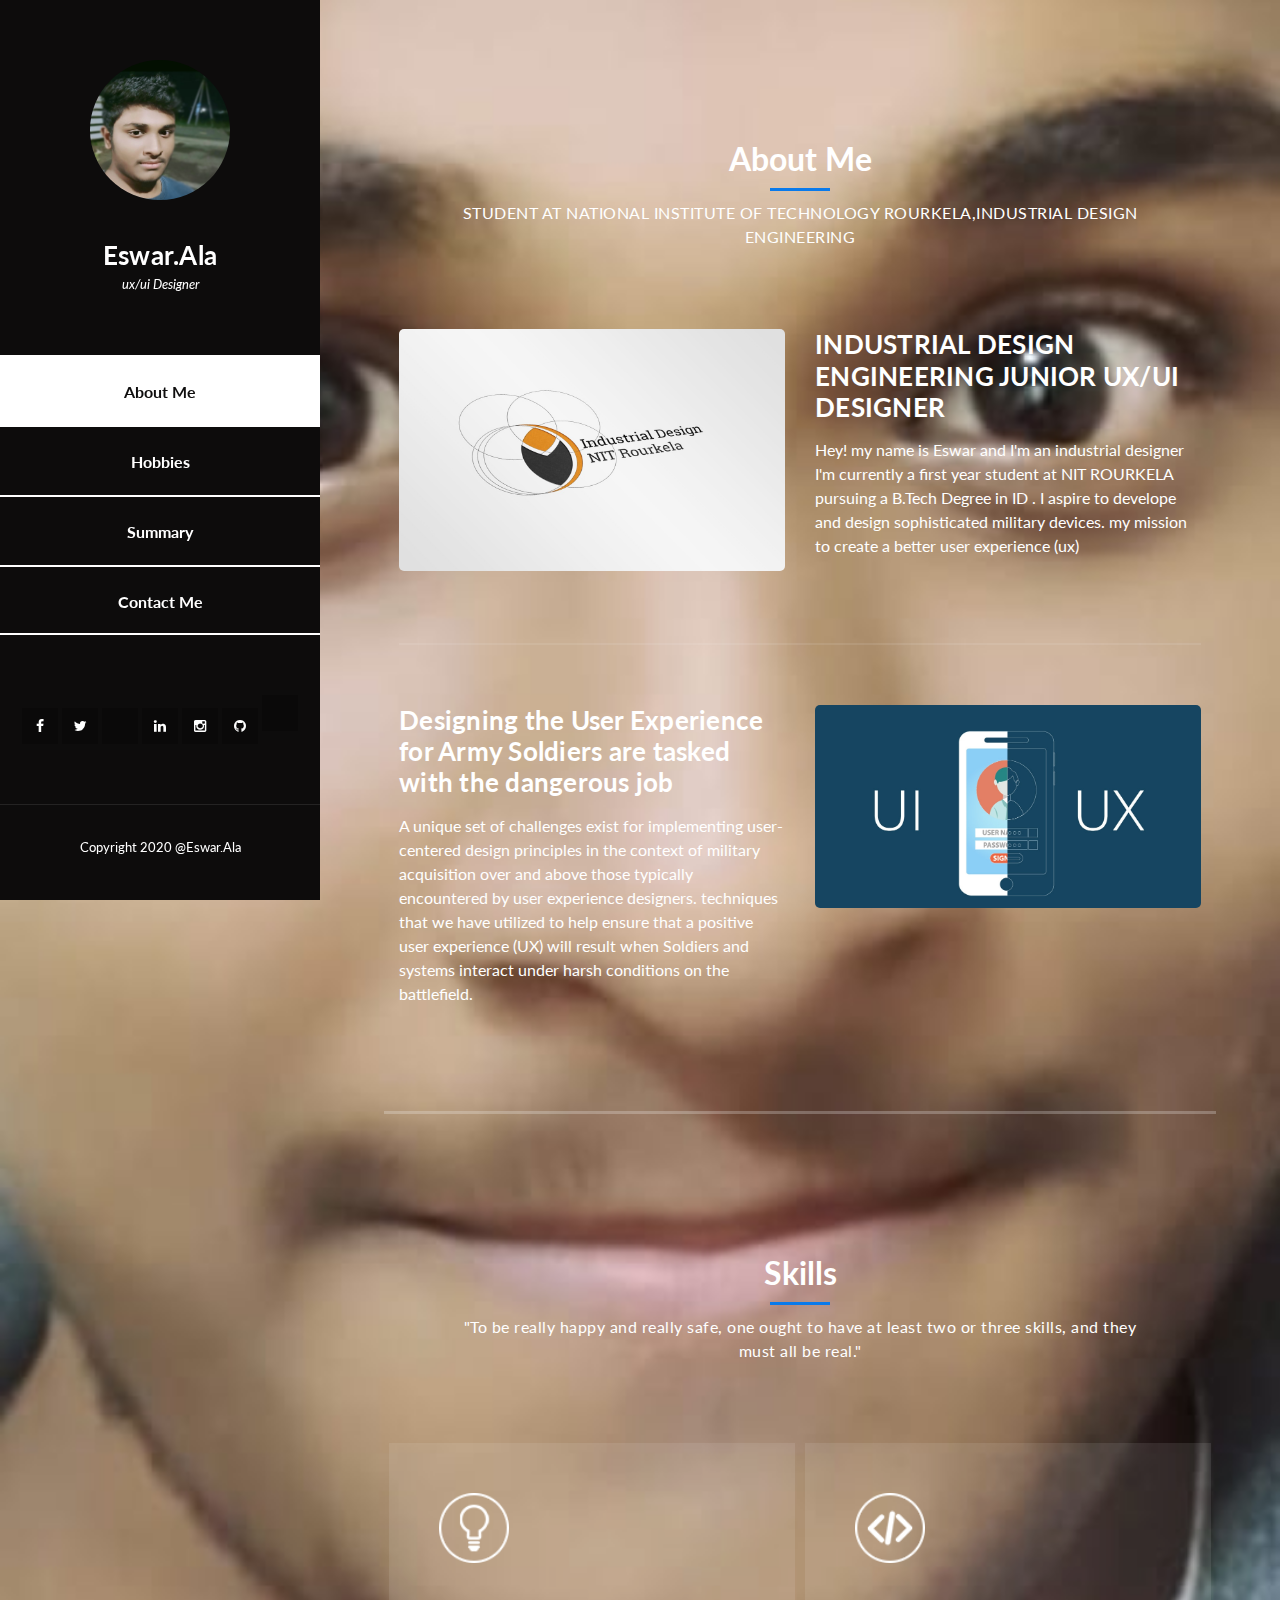
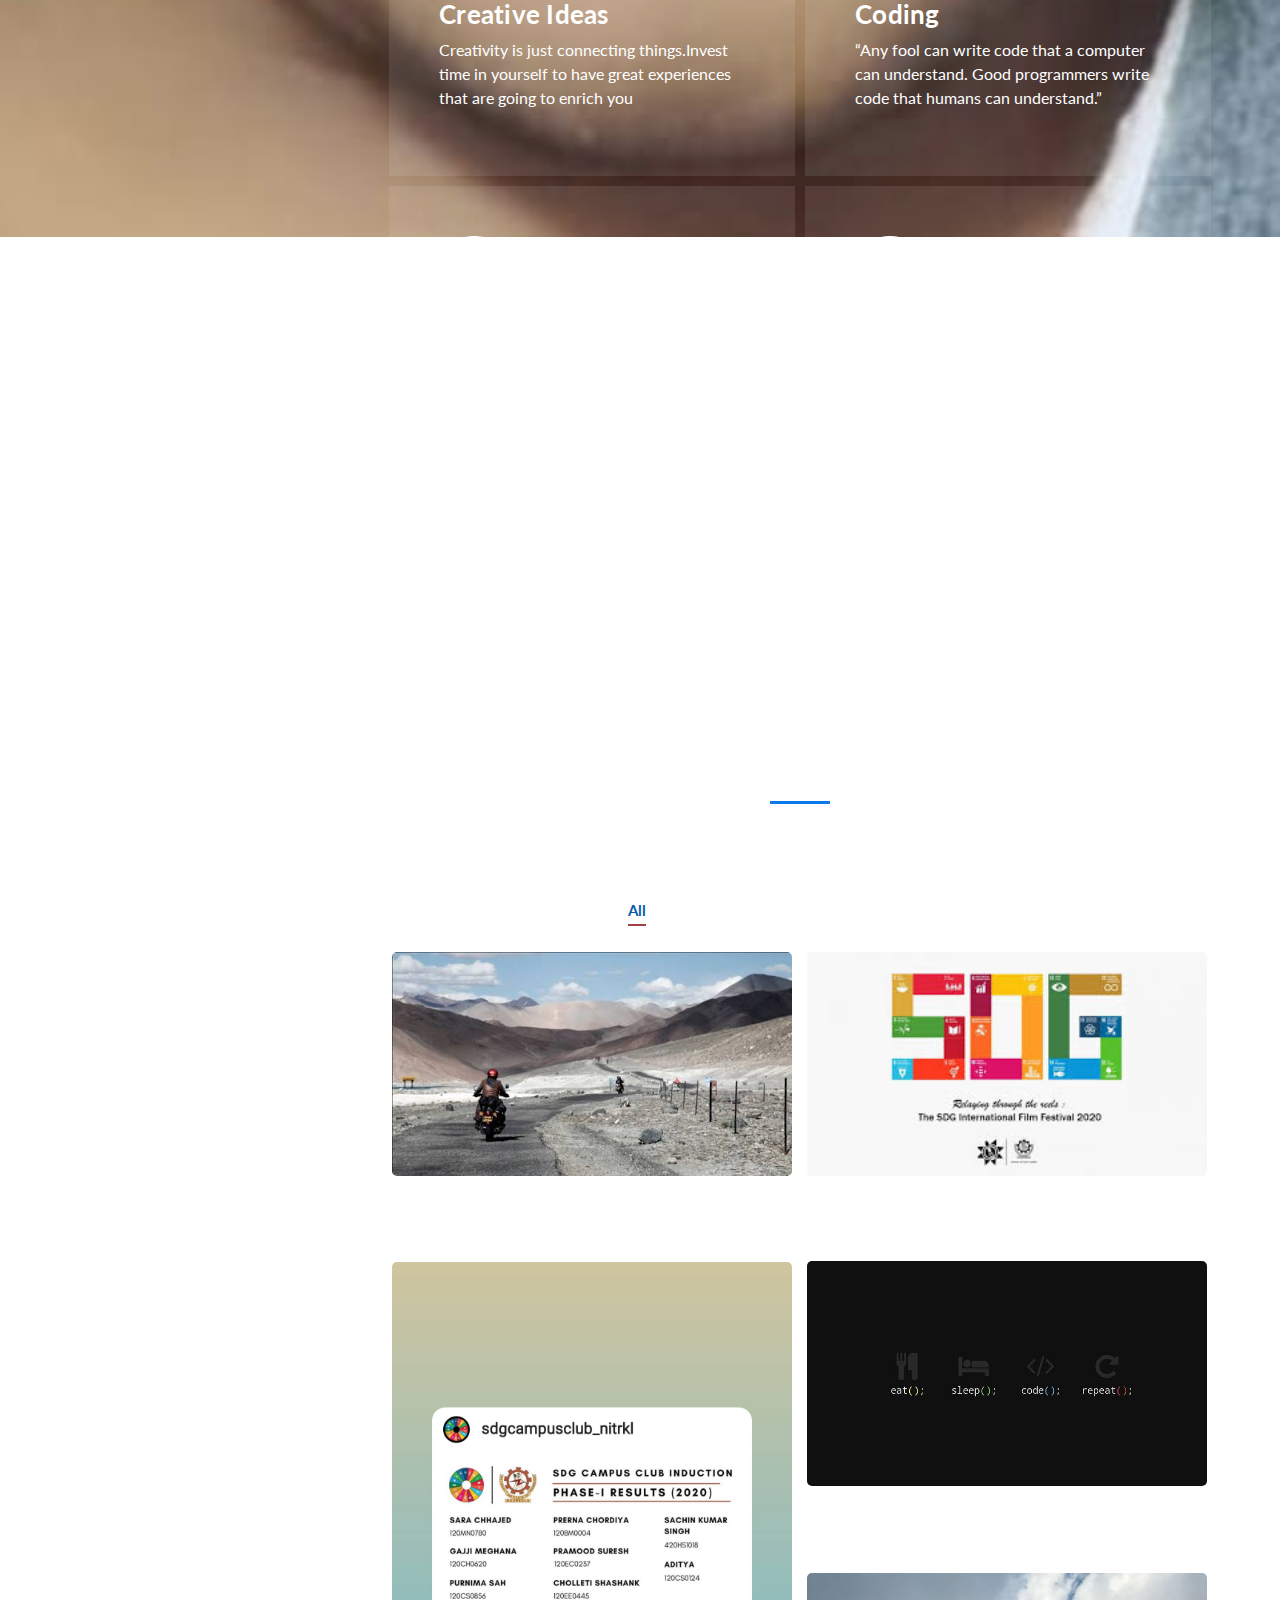
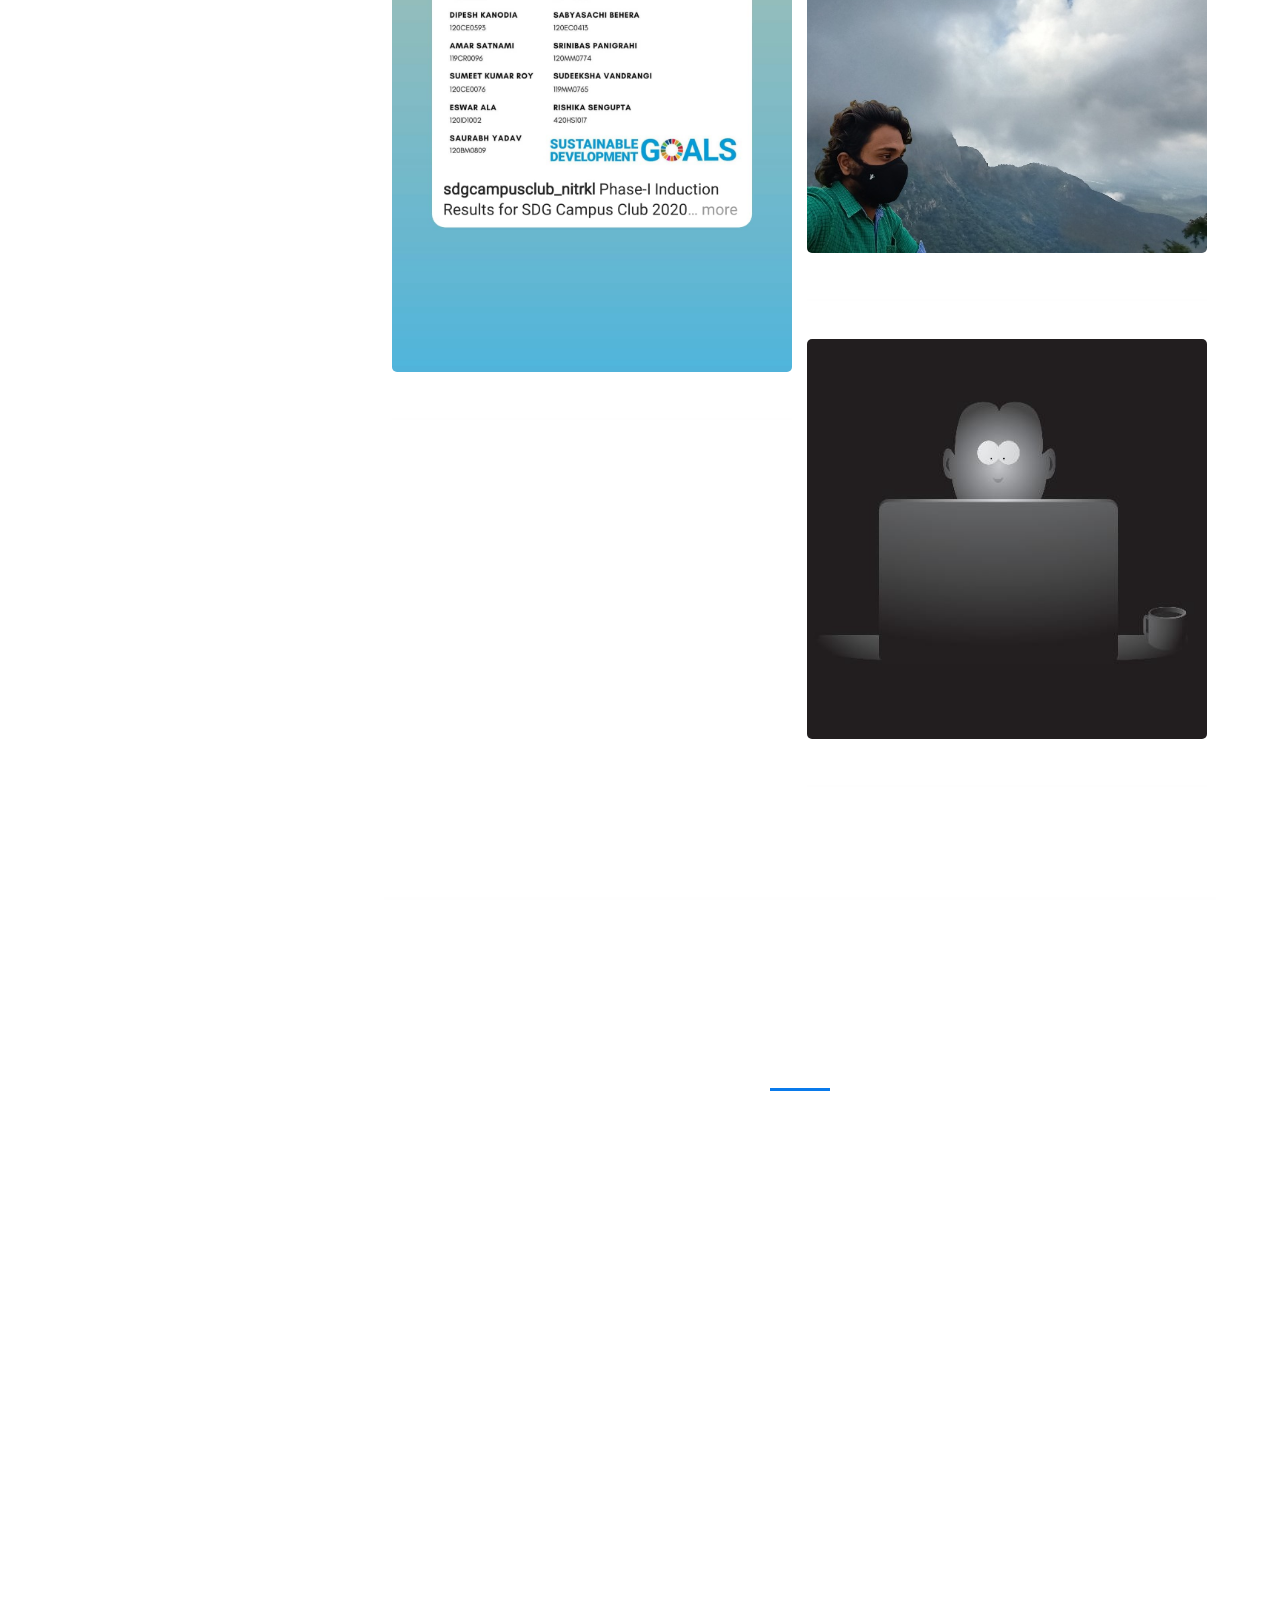
<file: index.html>
<!DOCTYPE html>
<html lang="en">
  <head>
    <meta charset="utf-8" />
    <meta
      name="viewport"
      content="width=device-width, initial-scale=1, shrink-to-fit=no"
    />
    <meta name="description" content="" />
    <meta name="author" content="" />
    <link
      href="https://fonts.googleapis.com/css?family=Lato:100,300,400,700,900"
      rel="stylesheet"
    />

    <title>Eswar.Ala</title>

    <link href="vendor/bootstrap/css/bootstrap.min.css" rel="stylesheet" />
    
    <!--Favicons-->
  <link href="assets/images/eswarala.png" rel="icon">
  <link href="assets/images/eswarala.png" rel="apple-touch-icon">

    <!-- Additional CSS Files -->
    <link rel="stylesheet" href="assets/css/fontawesome.css" />
    <link rel="stylesheet" href="assets/css/templatemo-style.css" />
    <link rel="stylesheet" href="assets/css/owl.css" />
    <link rel="stylesheet" href="assets/css/lightbox.css" />
  </head>

  <body>
    <div id="page-wraper">
      <!-- Sidebar Menu -->
      <div class="responsive-nav">
        <i class="fa fa-bars" id="menu-toggle"></i>
        <div id="menu" class="menu">
          <i class="fa fa-times" id="menu-close"></i>
          <div class="container">
            <div class="image">
              <a href="#"><img src="assets/images/author-image.jpeg" alt="" /></a>
            </div>
            <div class="author-content">
              <h4>Eswar.Ala</h4>
              <span>ux/ui Designer</span>
            </div>
            <nav class="main-nav" role="navigation">
              <ul class="main-menu">
                <li><a href="#section1">About Me</a></li>
                <li><a href="#section2">Hobbies</a></li>
                <li><a href="#section3">Summary</a></li>
                <li><a href="#section4">Contact Me</a></li>
              </ul>
            </nav>
            <div class="social-network">
              <ul class="soial-icons">
                
                <li>
                  <a href="https://facebook.com/Eswar.Ala3008"
                    ><i class="fa fa-facebook"></i
                  ></a>
                </li>
                <li>
                  <a href="http://twitter.com/eswar_ala/"
                  ><i class="fa fa-twitter"></i></a>
                </li>
                <li>
                  <a href="https://devfolio.co/@EswarAla"><i class="fa fa-devfolio"></i></a>
                </li>
                
                <li>
                  <a href="https://www.linkedin.com/in/eswarala3008"><i class="fa fa-linkedin"></i></a>
                </li>
                <li>
                  <a href="https://www.instagram.com/es_war_3008/"><i class="fa fa-instagram"></i></a>
                </li>
                <li>
                  <a href="https://github.com/Eswar3008"><i class="fa fa-github"></i></a>
                </li>
                <li>
                  <a href="https://dev.to/eswar3008">
  <i class="fab fa-dev" title="eswar3008's DEV Community Profile"></i>
</a>
                  </li>
              </ul>
            </div>
            <div class="copyright-text">
              <p>Copyright 2020 @Eswar.Ala</p>
            </div>
          </div>
        </div>
      </div>
      

      <section class="section about-me" data-section="section1">
        <div class="container">
          <div class="section-heading">
            <h2>About Me</h2>
            <div class="line-dec"></div>
            <span
              >STUDENT AT NATIONAL INSTITUTE OF TECHNOLOGY ROURKELA,INDUSTRIAL DESIGN ENGINEERING</span
            >
          </div>
          <div class="left-image-post">
            <div class="row">
              <div class="col-md-6">
                <div class="left-image">
                  <img src="assets/images/left-image.jpg" alt="" />
                </div>
              </div>
              <div class="col-md-6">
                <div class="right-text">
                  <h4>INDUSTRIAL DESIGN ENGINEERING JUNIOR UX/UI DESIGNER</h4>
                  <p>
                    Hey! my name is Eswar and I'm an industrial 
                    designer I'm currently a first year student at
                    NIT ROURKELA pursuing a B.Tech Degree in ID .
                    I aspire to develope and design sophisticated military devices.
                    my mission to create a better user experience (ux)
                  </p>
                  <div class="white-button">
                    
                  </div>
                </div>
              </div>
            </div>
          </div>
          <div class="right-image-post">
            <div class="row">
              <div class="col-md-6">
                <div class="left-text">
                  <h4>Designing the User Experience for Army
                     Soldiers are tasked with the dangerous job</h4>
                  <p>
                    A unique set of challenges exist for
                     implementing user-centered design principles in the context of military acquisition over and
                      above those typically encountered by user experience designers. techniques that we have
                       utilized to help ensure that a positive user experience (UX) will result when Soldiers and 
                       systems interact under harsh conditions on the battlefield.
                  </p>
                  <div class="white-button">
                    
                  </div>
                </div>
              </div>
              <div class="col-md-6">
                <div class="right-image">
                  <img src="assets/images/right-image.jpg" alt="" />
                </div>
              </div>
            </div>
          </div>
        </div>
      </section>

      <section class="section my-services" data-section="section2">
        <div class="container">
          <div class="section-heading">
            <h2>Skills</h2>
            <div class="line-dec"></div>
            <span
              >"To be really happy and really safe, one ought to have at least two or three skills,
               and they must all be real." </span
            >
          </div>
          <div class="row">
            <div class="col-md-6">
              <div class="service-item">
                <div class="first-service-icon service-icon"></div>
                <h4>Creative Ideas</h4>
                <p>
                  Creativity is just connecting things.Invest time in yourself to
                   have great experiences that are going to enrich you
                </p>
              </div>
            </div>
            <div class="col-md-6">
              <div class="service-item">
                <div class="second-service-icon service-icon"></div>
                <h4>Coding</h4>
                <p>
                  “Any fool can write code that a computer can understand.
                   Good programmers write code that humans can understand.”
                </p>
              </div>
            </div>
            <div class="col-md-6">
              <div class="service-item">
                <div class="third-service-icon service-icon"></div>
                <h4>Easy Customize</h4>
                <p>
                  Always code as if the guy who ends up maintaining 
                  your code will be a violent psychopath who knows where you live.
                </p>
              </div>
            </div>
            <div class="col-md-6">
              <div class="service-item">
                <div class="fourth-service-icon service-icon"></div>
                <h4>Sports career</h4>
                <p>
                  “I’ve failed over and over again in my life. And that is why I succeed.”
                  “The only way to prove you are a good sport is to lose.”
                </p>
              </div>
            </div>
          </div>
        </div>
      </section>

      <section class="section my-work" data-section="section3">
        <div class="container">
          <div class="section-heading">
            <h2>SUMMARY</h2>
            <div class="line-dec"></div>
            <span
              >MY INTERESTS AND ARCHIVES</span
            >
          </div>
          <div class="row">
            <div class="isotope-wrapper">
              <form class="isotope-toolbar">
                <label
                  ><input
                    type="radio"
                    data-type="*"
                    checked=""
                    name="isotope-filter"
                  />
                  <span>all</span></label
                >
                <label
                  ><input
                    type="radio"
                    data-type="clubs"
                    name="isotope-filter"
                  />
                  <span>clubs</span></label
                >
                <label
                  ><input
                    type="radio"
                    data-type="Traveller and Longdrives"
                    name="isotope-filter"
                  />
                  <span>Traveller and Longdrives</span></label
                >
                <label
                  ><input
                    type="radio"
                    data-type="Coding"
                    name="isotope-filter"
                  />
                  <span>coding</span></label
                >
              </form>
              <div class="isotope-box">
                <div class="isotope-item" data-type="Traveller and Longdrives">
                  <figure class="snip1321">
                    <img
                      src="assets/images/portfolio-01.jpg"
                      alt="sq-sample26"
                    />
                    <figcaption>
                      <a
                        href="assets/images/portfolio-01.jpg"
                        data-lightbox="image-1"
                        data-title="Caption"
                        ><i class="fa fa-search"></i
                      ></a>
                      <h4>Travelling </h4>
                      <span>Biker heaven, Free road, Full tank, Full throttle</span>
                    </figcaption>
                  </figure>
                </div>

                <div class="isotope-item" data-type="clubs">
                  <figure class="snip1321">
                    <img
                      src="assets/images/portfolio-02.jpg"
                      alt="sq-sample26"
                    />
                    <figcaption>
                      <a
                        href="assets/images/portfolio-02.jpg"
                        data-lightbox="image-1"
                        data-title="Caption"
                        ><i class="fa fa-search"></i
                      ></a>
                      <h4>SDG CLUB</h4>
                      <span>Inducted member at Sustainable Development Goals 
                        SDG CAMPUS CLUB NIT ROURKELA</span>
                    </figcaption>
                  </figure>
                </div>

                <div class="isotope-item" data-type="coding">
                  <figure class="snip1321">
                    <img
                      src="assets/images/portfolio-03.jpg"
                      alt="sq-sample26"
                    />
                    <figcaption>
                      <a
                        href="assets/images/portfolio-03.jpg"
                        data-lightbox="image-1"
                        data-title="Caption"
                        ><i class="fa fa-search"></i
                      ></a>
                      <h4>coding</h4>
                      <span>I love late night coding.
                         write clean code and you can sleep wellat night</span>
                    </figcaption>
                  </figure>
                </div>

                <div class="isotope-item" data-type="clubs">
                  <figure class="snip1321">
                    <img
                      src="assets/images/portfolio-04.jpg"
                      alt="sq-sample26"
                    />
                    <figcaption>
                      <a
                        href="assets/images/portfolio-04.jpg"
                        data-lightbox="image-1"
                        data-title="Caption"
                        ><i class="fa fa-search"></i
                      ></a>
                      <h4>SDG</h4>
                      <span>Member of SDG CLUB</span>
                    </figcaption>
                  </figure>
                </div>

                <div class="isotope-item" data-type="Traveller and Longdrives">
                  <figure class="snip1321">
                    <img
                      src="assets/images/portfolio-05.jpg"
                      alt="sq-sample26"
                    />
                    <figcaption>
                      <a
                        href="assets/images/portfolio-05.jpg"
                        data-lightbox="image-1"
                        data-title="Caption"
                        ><i class="fa fa-search"></i
                      ></a>
                      <h4>Hills</h4>
                      <span>Only i spell it nature</span>
                    </figcaption>
                  </figure>
                </div>

                <div class="isotope-item" data-type="coding">
                  <figure class="snip1321">
                    <img
                      src="assets/images/portfolio-06.jpg"
                      alt="sq-sample26"
                    />
                    <figcaption>
                      <a
                        href="assets/images/portfolio-06.jpg"
                        data-lightbox="image-1"
                        data-title="Caption"
                        ><i class="fa fa-search"></i
                      ></a>
                      <h4>clean code</h4>
                      <span>“Learning to code is learning to create and innovate.”</span>
                    </figcaption>
                  </figure>
                </div>
                
              </div>
            </div>
          </div>
        </div>
      </section>

      <section class="section contact-me" data-section="section4">
        <div class="container">
          <div class="section-heading">
            <h2>Contact Me</h2>
            <div class="line-dec"></div>
            <span
              >It's very, very dangerous to lose contact with living nature.
              so contact me in social media.</span
            >
          </div>
          <div class="row">
            <div class="right-content">
              <div class="container">
                <form id="contact" action="" method="post">
                  <div class="row">
                    <div class="col-md-6">
                      
                        </button>
                      </fieldset>
                    </div>
                  </div>
                </form>
              </div>
            </div>
          </div>
        </div>
      </section>
    </div>

    <!-- Scripts -->
    <!-- Bootstrap core JavaScript -->
    <script src="vendor/jquery/jquery.min.js"></script>
    <script src="vendor/bootstrap/js/bootstrap.bundle.min.js"></script>

    <script src="assets/js/isotope.min.js"></script>
    <script src="assets/js/owl-carousel.js"></script>
    <script src="assets/js/lightbox.js"></script>
    <script src="assets/js/custom.js"></script>
    <script>
      //according to loftblog tut
      $(".main-menu li:first").addClass("active");

      var showSection = function showSection(section, isAnimate) {
        var direction = section.replace(/#/, ""),
          reqSection = $(".section").filter(
            '[data-section="' + direction + '"]'
          ),
          reqSectionPos = reqSection.offset().top - 0;

        if (isAnimate) {
          $("body, html").animate(
            {
              scrollTop: reqSectionPos
            },
            800
          );
        } else {
          $("body, html").scrollTop(reqSectionPos);
        }
      };

      var checkSection = function checkSection() {
        $(".section").each(function() {
          var $this = $(this),
            topEdge = $this.offset().top - 80,
            bottomEdge = topEdge + $this.height(),
            wScroll = $(window).scrollTop();
          if (topEdge < wScroll && bottomEdge > wScroll) {
            var currentId = $this.data("section"),
              reqLink = $("a").filter("[href*=\\#" + currentId + "]");
            reqLink
              .closest("li")
              .addClass("active")
              .siblings()
              .removeClass("active");
          }
        });
      };

      $(".main-menu").on("click", "a", function(e) {
        e.preventDefault();
        showSection($(this).attr("href"), true);
      });

      $(window).scroll(function() {
        checkSection();
      });
    </script>
  </body>
</html>
</file>
<file: assets/css/templatemo-style.css>
/*

Eswar Ala 
*/

@import url(fontawesome.css);
@import url("https://fonts.googleapis.com/css?family=Lato:100,300,400,700,900");
body {
    font-family: 'Lato', sans-serif;
}


#page-wraper {
    background: url(../images/page-bg.jpg) no-repeat center center fixed;
    -webkit-background-size: cover;
    -moz-background-size: cover;
    -o-background-size: cover;
    background-size: cover;
    width: 100%;
    
}


/* Basic */

body {
    overflow-x: hidden;
}

input,
select,
textarea {
    outline: none;
}

a,
a:hover {
    text-decoration: none;
}

p {
    font-size: 16px;
    line-height: 24px;
    color: #fff;
}

h4 {
    font-size: 26px;
    font-weight: 700;
    color: #fff;
    letter-spacing: 0.25px;
}

img {
    width: 100%;
    overflow: hidden;
}

ul {
    padding: 0;
    margin: 0;
    list-style: none;
}

ul li {
    display: inline-block;
}

html {
    -webkit-box-sizing: border-box;
    -moz-box-sizing: border-box;
    box-sizing: border-box;
}

*,
*:before,
*:after {
    -webkit-box-sizing: inherit;
    -moz-box-sizing: inherit;
    box-sizing: inherit;
}

.clearfix {
    zoom: 1;
}

.clearfix:before,
.clearfix:after {
    content: "";
    display: table;
}

.clearfix:after {
    clear: both;
}

.container {
    margin: 0 auto;
}

.main-nav {
    text-align: center;
}

.main-nav li:last-child a {
    border-bottom: 2px solid #fff;
}

.main-nav li {
    display: block;
}

.main-nav li a {
    height: 70px;
    line-height: 70px;
    display: inline-block;
    font-size: 16px;
    font-weight: 700;
    color: #fff;
    width: 100%;
    transition: all 0.5s;
    border-top: 2px solid #fff;
}

.main-nav li:hover a,
.main-nav li.active a {
    background: #fff;
    color: #0f0e0e;
}



/* Sidebar Menu */

.menu .image {
    margin-top: 60px;
}

.menu .image img {
    width: 140px;
    height: 140px;
    border-radius: 50%;
    text-align: center;
}

.menu .author-content {
    margin: 40px 0px 60px 0px;
}

.menu .author-content h4 {
    margin-bottom: 0px;
}

.menu .author-content span {
    font-size: 13px;
    font-style: italic;
    color: #fff;
}

.menu .social-network {
    margin-top: 60px;
}

.menu .social-network ul li {
    margin: 0 3px;
}

.menu .social-network ul li a {
    width: 40px;
    height: 40px;
    display: inline-block;
    text-align: center;
    line-height: 40px;
    background-color: rgba(0, 0, 0, 0.2);
    color: #fff;
    font-size: 14px;
    transition: all 0.5s;
}

.menu .social-network ul li a:hover {
    background-color: #fff;
    color: #097aeb;
}

.menu .copyright-text {
    position: relative;
    margin-top: 60px;
}

.menu .copyright-text p {
    border-top: 1px solid rgba(250, 250, 250, 0.1);
    display: inline-block;
    width: 100%;
    padding-left: 30px;
    padding-right: 30px;
    padding-top: 30px;
    font-size: 13px;
}

.menu:before,
.menu:after {
    content: "";
    display: table;
}

.menu:after {
    clear: both;
}

.menu a {
    text-decoration: none;
    color: inherit;
}

.menu {
    text-align: center;
}

.menu::-webkit-scrollbar {
    display: none;
}

.menu {
    left: 10%;
  -webkit-transition: -webkit-transform 233ms cubic-bezier(0, 0, 0.21, 1);
  -webkit-overflow-scrolling: touch;
  background-color: #0d0c0c;
  box-sizing: border-box;
  height: 100vh;  
  max-height: 100vh !important;
  max-width: 80vw !important;
  min-width: 45px !important;
  outline: none;
  overflow-x: hidden !important;
  overflow-y: auto !important;
  padding: 0;
  position: fixed !important;
  top: calc(0px);  
  width: 20%;
  will-change: transform;
  z-index: 9999 !important;
}

.menu-toggle {
  color: #fff;
  cursor: pointer;
  font-size: 25px;
  position: fixed;
  right: 25px;
  top: 25px;
}

#menu-toggle {
    z-index: 999;
    cursor: pointer;
    position: fixed;
    top: 0;
    left: 0;
    color: #097aeb;
    background-color: #fff;
    width: 60px;
    height: 60px;
    text-align: center;
    display: inline-block;
    line-height: 60px;
}

.menu-close {
  cursor: pointer;
}

#menu-close {
    cursor: pointer;
    text-align: right;
    color: #097aeb;
    background-color: #fff;
    width: 100%;
    height: 60px;
    text-align: center;
    display: inline-block;
    line-height: 60px;
}


/* Section */

section {
  padding: 60px 0;
  overflow: hidden;
}

.section-bg {
  background: #f5f8fd;
}

.section-title {
  padding-bottom: 30px;
}
.section-title h2 {
  font-size: 32px;
  font-weight: bold;
  margin-bottom: 20px;
  padding-bottom: 20px;
  position: relative;
  color: #173b6c;
}

.section-title h2::after {
  content: '';
  position: absolute;
  display: block;
  width: 50px;
  height: 3px;
  background: #149ddd;
  bottom: 0;
  left: 0;
}

.section-title p {
  margin-bottom: 0;
}
.section {
    color: #fff;
    width: 55%;
    right: 10%;
    left: 35%;
    position: relative;
    min-height: 100vh;
    padding-bottom: 80px;
    border-bottom: 3px solid rgba(250, 250, 250, 0.25);
}

.section-heading {
    text-align: center;
    padding: 80px 45px;
}

.section-heading h2 {
    font-size: 32px;
    font-weight: 700;
    color: #fff;
}

.section-heading .line-dec {
    width: 60px;
    height: 3px;
    background-color: #097aeb;
    margin: 10px auto;
}

.section-heading span {
    margin-top: 5px;
    font-size: 16px;
    color: #fff;
    letter-spacing: 0.5px;
}


/* Buttons */

.white-button a {
    display: inline-block;
    padding: 12px 20px;
    background-color: #fff;
    color: #097aeb;
    font-size: 13px;
    font-weight: 800;
    letter-spacing: 0.5px;
    text-transform: uppercase;
    transition: all 0.5s;
}

.white-button a:hover {
    background-color: #097aeb;
    color: #fff;
}

button {
    display: inline-block;
    padding: 10px 20px;
    background-color: #fff;
    color: #097aeb;
    font-size: 12px;
    font-weight: 800;
    letter-spacing: 0.5px;
    text-transform: uppercase;
    transition: all 0.5s;
    border: none;
    outline: none;
    cursor: pointer;
}

button:hover {
    outline: none;
    background-color: #097aeb;
    color: #fff;
}


/* Left & Right Post */

.right-image-post {
    margin-top: 60px;
    padding-top: 60px;
    border-top: 2px solid rgba(250, 250, 250, 0.1);
}

.left-image img,
.right-image img {
    border-radius: 5px;
}

.right-image-post h4,
.left-image-post h4 {
    margin-top: 30px;
}

.right-image-post p,
.left-image-post p {
    margin-top: 20px;
}

.right-image-post .white-button,
.left-image-post .white-button {
    margin-top: 30px;
}


/* Services */

.my-services .col-md-6 {
    padding-left: 5px;
    padding-right: 5px;
}

.service-item {
    margin-bottom: 10px;
    padding: 50px;
    background-color: rgba(250, 250, 250, 0.1);
    transition: all 0.5s;
}

.service-item h4 {
    transition: all 0.5s;
}

.service-item p {
    transition: all 0.5s;
}

.service-item:hover {
    background-color: rgba(250, 250, 250, 1);
}

.service-item:hover h4 {
    color: #1e1e1e;
}

.service-item:hover p {
    color: #4a4a4a;
}

.service-item .service-icon {
    width: 70px;
    height: 70px;
    display: inline-block;
    margin-bottom: 30px;
    background-size: cover;
    background-repeat: no-repeat;
    transition: all 0.5s;
}

.service-item .first-service-icon {
    background-image: url(../images/first-white-icon.png);
}

.service-item:hover .first-service-icon {
    background-image: url(../images/first-main-icon.png);
}

.service-item .second-service-icon {
    background-image: url(../images/second-white-icon.png);
}

.service-item:hover .second-service-icon {
    background-image: url(../images/second-main-icon.png);
}

.service-item .third-service-icon {
    background-image: url(../images/third-white-icon.png);
}

.service-item:hover .third-service-icon {
    background-image: url(../images/third-main-icon.png);
}

.service-item .fourth-service-icon {
    background-image: url(../images/fourth-white-icon.png);
}

.service-item:hover .fourth-service-icon {
    background-image: url(../images/fourth-main-icon.png);
}


/* My Work */

section.my-work .section-heading {
    text-align: center;
    padding: 80px 45px 50px 45px;
}

.isotope-wrapper {
    position: relative;
    width: 100%;
    margin: auto;
}

.isotope-toolbar input[type="radio"] {
    display: none;
}

.isotope-toolbar span {
    text-transform: capitalize;
    display: inline-block;
    margin-right: 15px;
    padding-bottom: 3px;
    font-size: 15px;
    font-weight: 700;
    border-bottom: 2px solid transparent;
    transform: ease-in-out 0.5s;
    cursor: pointer;
}

.isotope-toolbar input[type="radio"]:checked + span {
    color: #095aab;
    border-bottom: 2px solid #a43f49;
}

.isotope-box {
    position: relative;
    width: 100%;
}

.isotope-toolbar {
    text-align: center;
    margin: 10px;
}

.isotope-toolbar p {
    border-top: 1px solid #fff;
    padding-top: 15px;
}

.isotope-toolbar a {
    color: #fff;
}

.isotope-item {
    position: relative;
    width: 48%;
    margin: 1%;
    border-bottom: 2px solid rgba(250,250,250,0.1);
    padding-bottom: 30px;
    margin-bottom: 30px;
}

.isotope-item img {
    top: 0;
    left: 0;
    width: 100%;
    height: 100%;
    border-radius: 5px;
}

.lazyload {
    background: #f7f7f7;
}

.lazyloading {
    background: #f7f7f7 url(//afarkas.github.io/lazysizes/assets/imgs/loader.gif) no-repeat center;
    min-height: 60px;
}

figure.snip1321 {
  overflow: hidden;
  text-align: center;
  -webkit-perspective: 50em;
  perspective: 50em;
}
figure.snip1321 * {
  -webkit-box-sizing: padding-box;
  box-sizing: padding-box;
  -webkit-transition: all 0.2s ease-out;
  transition: all 0.2s ease-out;
}
figure.snip1321 figcaption {
  top: 50%;
  left: 20px;
  right: 20px;
  position: absolute;
  opacity: 0;
  z-index: 1;
}
figure.snip1321 h4 {
    margin-top: 15px;
  margin-bottom: 5px;
  color: #232323;
}
figure.snip1321 span {
    font-size: 14px;
    font-style: italic;
    display: block;
    color: #7a7a7a;
}
figure.snip1321 i {
  position: relative!important;
  font-size: 18px;
  background-color: #0d0c0c;
  width: 40px;
  height: 40px;
  display: inline-block;
  text-align: center;
  line-height: 40px;
  border-radius: 5px;
  color: #fff;
}
figure.snip1321:after {
  background-color: #ffffff;
  position: absolute;
  content: "";
  display: block;
  top: 20px;
  left: 20px;
  right: 20px;
  bottom: 20px;
  -webkit-transition: all 0.4s ease-in-out;
  transition: all 0.4s ease-in-out;
  -webkit-transform: rotateX(-90deg);
  transform: rotateX(-90deg);
  -webkit-transform-origin: 50% 50%;
  -ms-transform-origin: 50% 50%;
  transform-origin: 50% 50%;
  opacity: 0;
}
figure.snip1321 a {
  left: 0;
  right: 0;
  top: 0;
  bottom: 0;
  z-index: 1;
}
figure.snip1321:hover figcaption,
figure.snip1321.hover figcaption {
  -webkit-transform: translateY(-50%);
  transform: translateY(-50%);
  opacity: 1;
  -webkit-transition-delay: 0.2s;
  transition-delay: 0.2s;
}
figure.snip1321:hover:after,
figure.snip1321.hover:after {
  -webkit-transform: rotateX(0);
  transform: rotateX(0);
  opacity: 0.9;
}


/* Contact Me */

section.contact-me {
    border-bottom: none;
}

#contact input {
    background-color: rgba(250,250,250,0.1);
    border: 1px solid rgba(250,250,250,1);
    border-radius: 0px;
    margin-bottom: 30px;
    color: #fff;
    font-size: 14px;
    height: 40px;
    line-height: 40px;
    width: 100%;
    padding-left: 15px;
}

#contact input:focus {
    outline: none;
    box-shadow: none;
}

#contact textarea {
    background-color: rgba(250,250,250,0.1);
    border: 1px solid rgba(250,250,250,1);
    border-radius: 0px;
    margin-bottom: 30px;
    color: #fff;
    font-size: 14px;
    height: 180px;
    max-height: 220px;
    line-height: 40px;
    width: 100%;
    padding-left: 15px;
}

#contact textarea:focus {
    outline: none;
    box-shadow: none;
}

#contact {
    text-align: center;
}

@media screen and (max-width: 1680px) {
    .menu {
        left: 5%;
    }

    .section {
        color: #fff;
        width: 65%;
        right: 5%;
        left: 30%;
    }
}

@media screen and (max-width: 1680px) and (min-width: 846px) { 
    .menu .social-network ul li a {
        width: 36px;
        height: 36px;
        line-height: 36px;
    }

    .menu .social-network ul li {
        margin: 0;
    }

    .menu .image {
        margin-top: 60px;
    }
}

@media screen and (max-width: 1280px) {
    .menu {
        left: 0%;
    }

    .right-image-post h4,
    .left-image-post h4 {
        margin-top: 0px;
    }

    .right-image-post p,
    .left-image-post p {
        margin-top: 15px;
    }

    .right-image-post .white-button,
    .left-image-post .white-button {
        margin-top: 25px;
    }

}

.menu .container {
    padding-left: 0;
    padding-right: 0;
}

@media screen and (max-width: 1280px) and (min-width: 846px) {
    .menu {
        width: 25%;
    }
}

#menu-toggle,
#menu-close {
    display: none;
}  

@media screen and (max-width: 845px) {        
    #menu-toggle,
    #menu-close {
        display: inline-block;
    }    

    .menu {        
        width: 320px;
        -webkit-transform: translateX(-100%) !important;
        transform: translateX(-100%) !important;
        transition: -webkit-transform 233ms cubic-bezier(0, 0, 0.21, 1);
        transition: transform 233ms cubic-bezier(0, 0, 0.21, 1);
        transition: transform 233ms cubic-bezier(0, 0, 0.21, 1), -webkit-transform 233ms cubic-bezier(0, 0, 0.21, 1);
    }

    .menu .image {
        margin-top: 40px;        
    }

    .menu .image img {
        width: 120px;
        height: 120px;
    }

    .menu .author-content {
        margin: 20px 0px 40px 0px;
    }

    .menu .container {
        padding-left: 15px;
        padding-right: 15px;
    }

    .menu.open {
        display: inline-block;
        -webkit-transform: translateX(0) !important;
                transform: translateX(0) !important;
    }

    .responsive-nav {
        display: inline-block;
    }
    .section {
        width: 94%;
        right: 3%;
        left: 3%;
    }
    .isotope-item {
        width: 94%;
        margin: 3%;
    }
    .left-image-post img {
        margin-bottom: 30px;
    }
    .right-image-post img {
        margin-top: 30px;
    }
    .isotope-item {
        border-bottom: none;
        text-align: center;
    }
    .isotope-toolbar {
        margin-bottom: 20px;
    }
}
</file>
